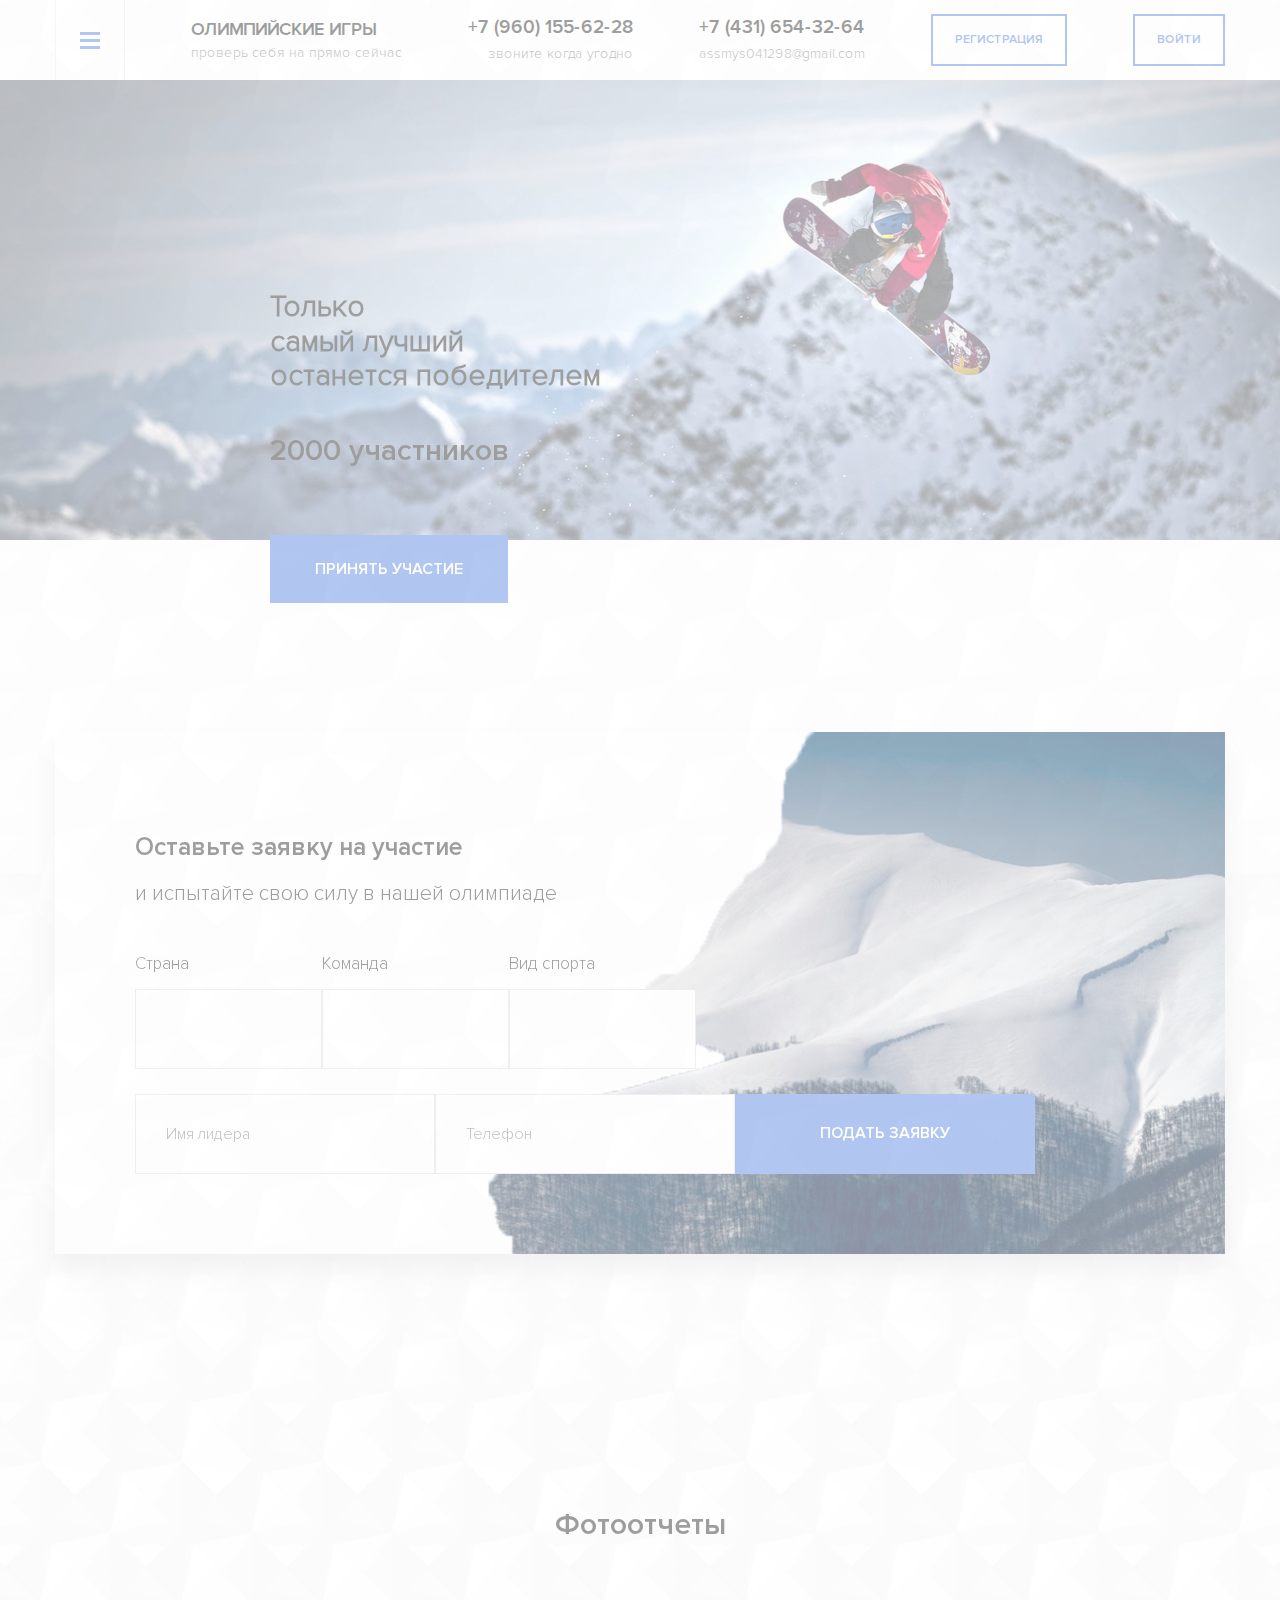
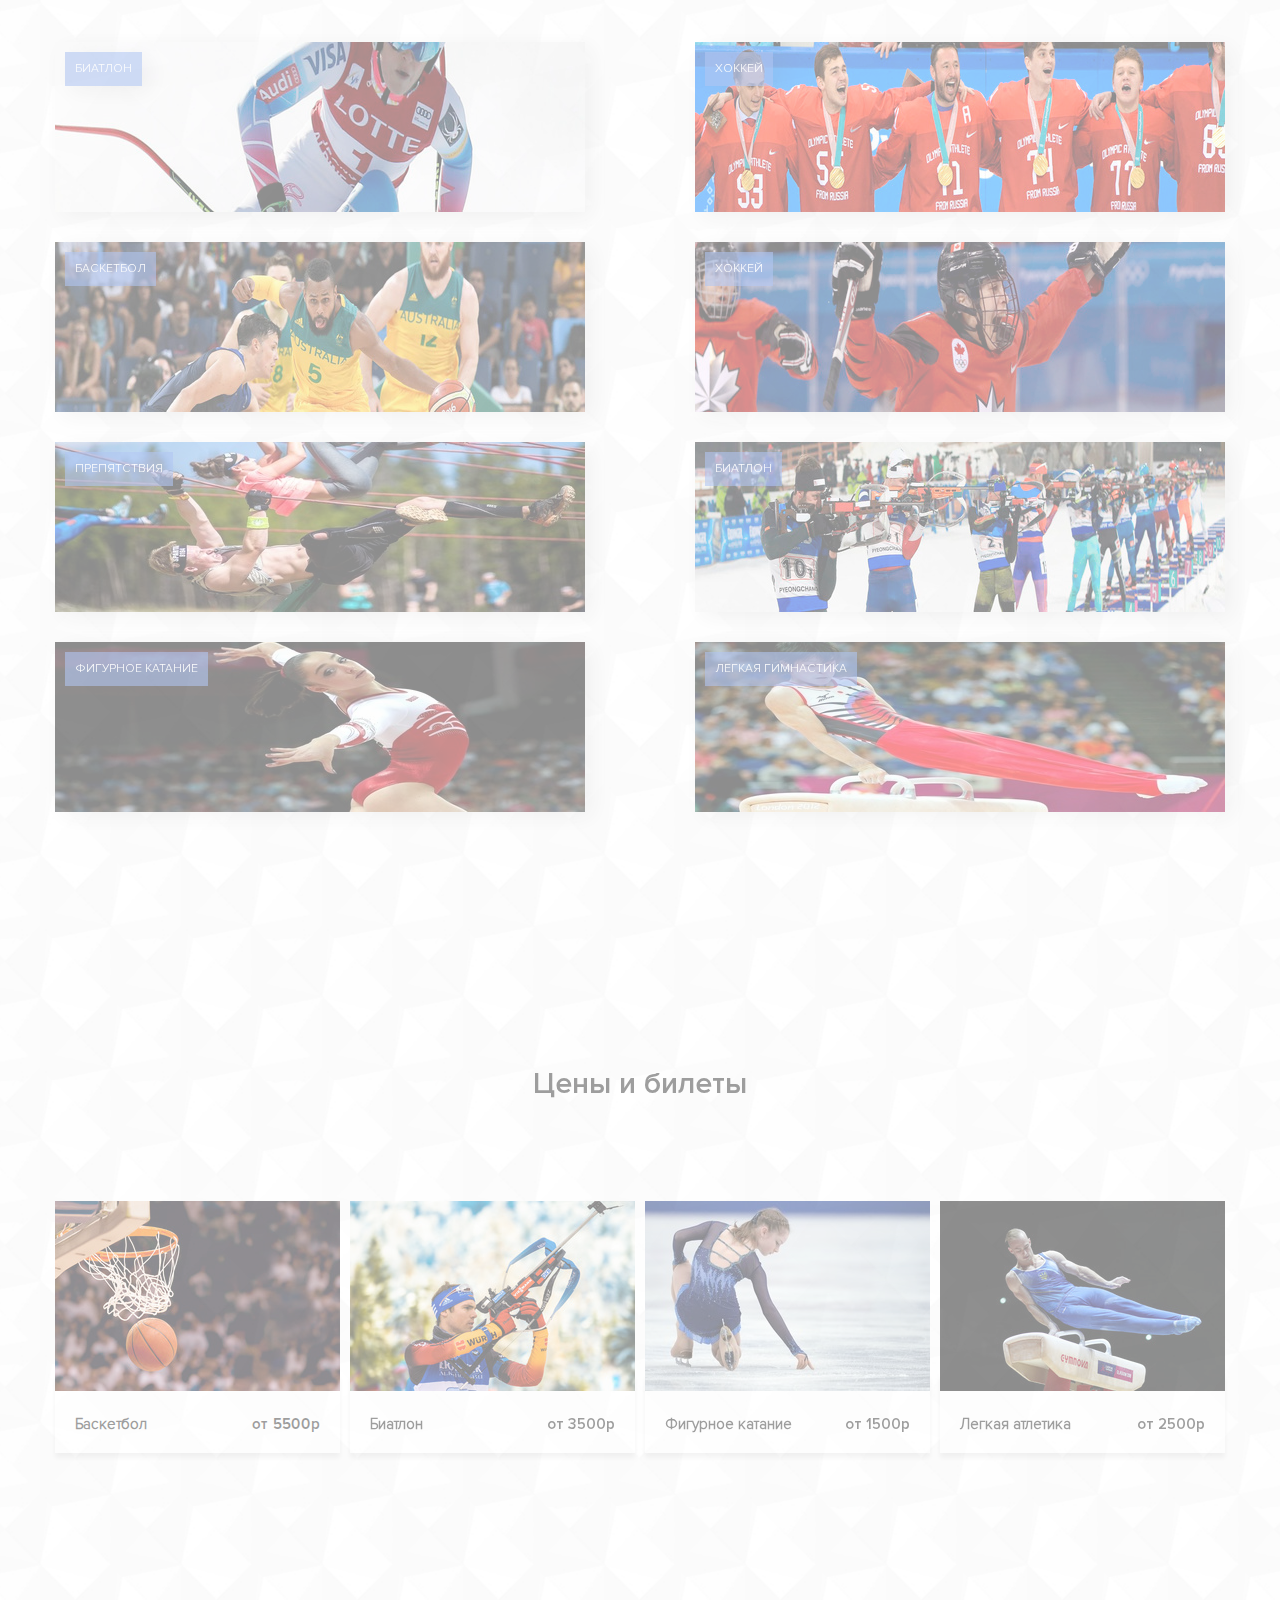
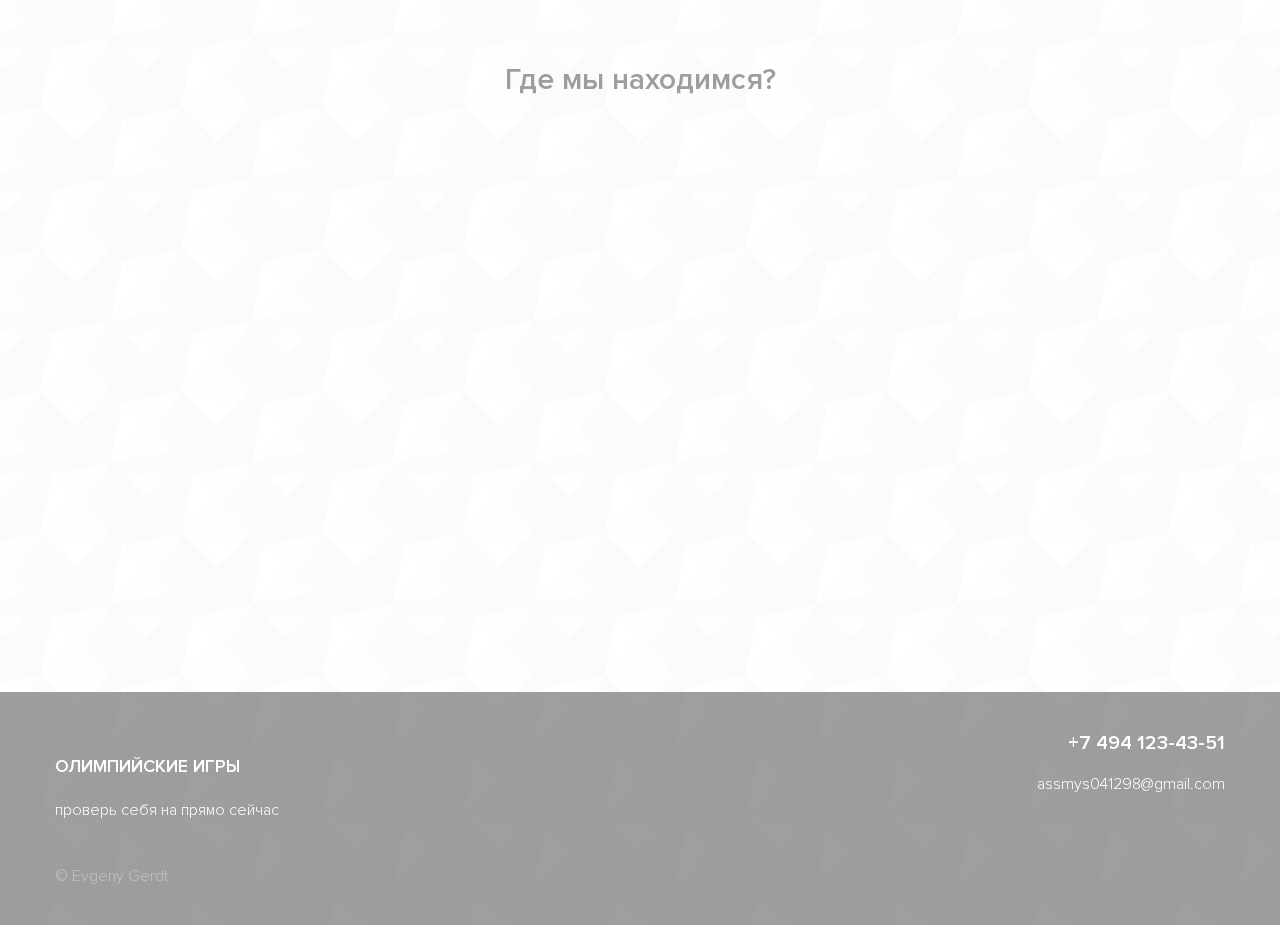
<file: index.html>
<!DOCTYPE html>
<html lang="ru">
<head>
	<meta charset="UTF-8">
	<meta name="viewport" content="width=device-width, initial-scale=1.0">
	<meta http-equiv="X-UA-Compatible" content="ie=edge">
	<link rel="stylesheet" href="css/normalize.css">
	<link rel="stylesheet" href="css/style.css">
	<style>
		a {
			text-decoration: none;
			color: #507fe1;
		}
	</style>
	<title>Олимпиада</title>
</head>
<body cz-shortcut-listen="true">
	<header class="header">
		<div class="menu ">
			<div class="container">
				<nav class="menu__nav">
					<a href="index.html" class="menu__link">Главная</a>
					<a href="#" class="menu__link" id="scroll_down_tickets">Купить билеты</a>
					<a href="#" class="menu__link" id="scroll_down_photos">Фотоотчеты</a>
					<a href="statistics.html" class="menu__link">Статистика</a>
					<a href="#" class="menu__link" id="scroll_down_about">О нас</a>
				</nav>
			</div>
			<!-- /.container -->
		</div>
		<div class="navbar">
			<!-- /.menu -->
			<div class="container">
				<div class="navbar-wrap">
					<button class="menu-button navbar__menu-button">
						<span class="menu-button__line"></span>
						<span class="menu-button__line"></span>
						<span class="menu-button__line"></span>
					</button>
					<div class="logo navbar__logo">
						<strong class="logo__text">Олимпийские игры</strong>
						<span class="logo__description">проверь себя на прямо сейчас</span>
					</div>
					<div class="navbar__mobile">
						<a class="navbar__phone" href="tel:+79601556228">+7 (960) 155-62-28</a>
						<span class="navbar__dates navbar__small-text">звоните когда угодно</span>
					</div>
					<div class="navbar__landline">
						<a class="navbar__phone" href="tel:+74316543264">+7 (431) 654-32-64</a>
						<a class="navbar__email navbar__small-text" href="mailto:assmys041298@gmail.com">assmys041298@gmail.com</a>
					</div>
					<button class="button-o navbar__button"><a class="page-load" href="register.html">Регистрация</a></button>
					<button class="button-o navbar__button"><a class="page-load" href="login.html">Войти</a></button>
				</div>
				<!-- /.navbar-wrap -->
			</div>
		</div>
		<!-- /.navbar -->
		<div class="hero">
			<div class="container">
				<h1 class="hero__title">
					Только <br> самый лучший <br> останется победителем
				</h1>
				<h2 class="hero__subtitle">2000 участников</h2>
				<button class="button hero__button" id="enjoy_button">Принять участие</button>
			</div>
			<!-- /.container -->
		</div>
		<!-- /.hero -->
	</header>
	<!-- /.header -->
	<main>
		<section class="enjoy bg-secondary">
			<div class="container">
				<div class="enjoy__block enjoy-block">
					<h2 class="enjoy__title">
						Оставьте заявку на участие
					</h2>
					<span class="enjoy__subtitle">и испытайте свою силу в нашей олимпиаде</span>
					<form action="#" class="form enjoy__form">
						<div class="form__row">
							<div class="form_group">
								<label for="" class="form__label">Страна</label>
								<input type="text" class="input form__input">
							</div>
							<div class="form_group">
								<label for="" class="form__label">Команда</label>
								<input type="text" class="input form__input">
							</div>
							<div class="form_group">
								<label for="" class="form__label">Вид спорта</label>
								<input type="text" class="input form__input">
							</div>
						</div>
						<div class="form__row">
							<div class="form__group">
								<input type="leadname" class="form__input input" placeholder="Имя лидера">
							</div>
							<div class="form__group">
								<input type="tel" class="form__input input" placeholder="Телефон">
							</div>
							<div class="form__group">
								<input type="submit" class="button form__button" value="Подать заявку">
							</div>
						</div>
					</form>
				</div>
				<!-- /.enjoy__block enjoy-block -->
			</div>
			<!-- /.container -->
		</section>
		<!-- /.enjoy -->
		<section class="section photos">
			<div class="container">
				<h2 class="section-title section__title">Фотоотчеты</h2>
				<div class="photos-block">
					<div class="photos-card photos__card">
						<img class="photos-card photos__card__image" src="img/photos/catalog-image-1.jpg" alt="">
						<span class="photos-card photos__card__tag">Биатлон</span> 
						<!-- /.photos-card photos__card__tag -->
						<div class="photos-card photos__card__buttons">
							<button class="button-fitting photos-card photos__card__button">Команды</button> 
							<!-- /.button-fitting photos-card photos__card__button -->
							<button class="button-add photos-card photos__card__button">Статистика</button> 
							<!-- /.add --></div>
						<!-- /.photos-card photos__card__buttons -->
					</div>
					<!-- /.photos-card photos__card -->
					<div class="photos-card photos__card">
						<img class="photos-card photos__card__image" src="img/photos/catalog-image-2.jpg" alt="">
						<span class="photos-card photos__card__tag">Хоккей</span> 
						<!-- /.photos-card photos__card__tag -->
						<div class="photos-card photos__card__buttons">
							<button class="button-fitting photos-card photos__card__button">Команды</button>
							 <!-- /.button-fitting photos-card photos__card__button -->
							<button class="button-add photos-card photos__card__button">Статистика</button> 
							<!-- /.add -->
						</div>
						<!-- /.photos-card photos__card__buttons -->
					</div>
					<!-- /.photos-card photos__card -->
					<div class="photos-card photos__card">
						<img class="photos-card photos__card__image" src="img/photos/catalog-image-3.jpg" alt="">
						<span class="photos-card photos__card__tag">Баскетбол</span> 
						<!-- /.photos-card photos__card__tag -->
						<div class="photos-card photos__card__buttons">
							<button class="button-fitting photos-card photos__card__button">Команды</button> 
							<!-- /.button-fitting photos-card photos__card__button -->
							<button class="button-add photos-card photos__card__button">Статистика</button> 
							<!-- /.add -->
						</div>
						<!-- /.photos-card photos__card__buttons -->
					</div>
					<!-- /.photos-card photos__card -->
					<div class="photos-card photos__card">
						<img class="photos-card photos__card__image" src="img/photos/catalog-image-4.jpg" alt="">
						<span class="photos-card photos__card__tag">Хоккей</span> 
						<!-- /.photos-card photos__card__tag -->
						<div class="photos-card photos__card__buttons">
							<button class="button-fitting photos-card photos__card__button">Команды</button> 
							<!-- /.button-fitting photos-card photos__card__button -->
							<button class="button-add photos-card photos__card__button">Статистика</button> 
							<!-- /.add -->
						</div>
						<!-- /.photos-card photos__card__buttons -->
					</div>
					<!-- /.photos-card photos__card -->
					<div class="photos-card photos__card">
						<img class="photos-card photos__card__image" src="img/photos/catalog-image-5.jpg" alt="">
						<span class="photos-card photos__card__tag">Препятствия</span> 
						<!-- /.photos-card photos__card__tag -->
						<div class="photos-card photos__card__buttons">
							<button class="button-fitting photos-card photos__card__button">Команды</button> 
							<!-- /.button-fitting photos-card photos__card__button -->
							<button class="button-add photos-card photos__card__button">Статистика</button> 
							<!-- /.add -->
						</div>
						<!-- /.photos-card photos__card__buttons -->
					</div>
					<!-- /.photos-card photos__card -->
					<div class="photos-card photos__card">
						<img class="photos-card photos__card__image" src="img/photos/catalog-image-6.jpg" alt="">
						<span class="photos-card photos__card__tag">Биатлон</span>
						 <!-- /.photos-card photos__card__tag -->
						<div class="photos-card photos__card__buttons">
							<button class="button-fitting photos-card photos__card__button">Команды</button>
							 <!-- /.button-fitting photos-card photos__card__button -->
							<button class="button-add photos-card photos__card__button">Статистика</button>
							 <!-- /.add -->
						</div>
						<!-- /.photos-card photos__card__buttons -->
					</div>
					<!-- /.photos-card photos__card -->
					<div class="photos-card photos__card">
						<img class="photos-card photos__card__image" src="img/photos/catalog-image-7.jpg" alt="">
						<span class="photos-card photos__card__tag">Фигурное катание</span> 
						<!-- /.photos-card photos__card__tag -->
						<div class="photos-card photos__card__buttons">
							<button class="button-fitting photos-card photos__card__button">Команды</button> 
							<!-- /.button-fitting photos-card photos__card__button -->
							<button class="button-add photos-card photos__card__button">Статистика</button> 
							<!-- /.add -->
						</div>
						<!-- /.photos-card photos__card__buttons -->
					</div>
					<!-- /.photos-card photos__card -->
					<div class="photos-card photos__card">
						<img class="photos-card photos__card__image" src="img/photos/catalog-image-8.jpg" alt="">
						<span class="photos-card photos__card__tag">Легкая гимнастика</span> 
						<!-- /.photos-card photos__card__tag -->
						<div class="photos-card photos__card__buttons">
							<button class="button-fitting photos-card photos__card__button">Команды</button> 
							<!-- /.button-fitting photos-card photos__card__button -->
							<button class="button-add photos-card photos__card__button">Статистика</button> 
							<!-- /.add -->
						</div>
						<!-- /.photos-card photos__card__buttons -->
					</div>
					<!-- /.photos-card photos__card -->
				</div>
				<!-- /.photos-block -->
			</div>
		</section>

		<section class="section price">
			<div class="container">
				<h2 class="section-title section__title">Цены и билеты</h2>
				<div class="price-block">
					<div class="price-card price-block__card">
						<div class="price-card__image"><img src="img/price/price-1.jpg" alt=""></div>
						<!-- /.price-card__image -->
						<div class="price-card__text">
							<div class="price-card__pricetag">
								<h4 class="price-card__title">Баскетбол</h4>
								<!-- /.price-card__title -->
								<span class="price-card__cost">от 5500р</span>
								<!-- /.price-card__cost -->
							</div>
							<!-- /.price-card__pricetag -->
							<div class="price-card__button"><button class="button">Купить билет</button> <!-- /.button --></div>
							<!-- /.price-card__button -->
						</div>
						<!-- /.price-card__text -->
					</div>
					<!-- /.price-card -->
					<div class="price-card price-block__card">
						<div class="price-card__image"><img src="img/price/price-2.jpg" alt=""></div>
						<!-- /.price-card__image -->
						<div class="price-card__text">
							<div class="price-card__pricetag">
								<h4 class="price-card__title">Биатлон</h4>
								<!-- /.price-card__title -->
								<span class="price-card__cost">от 3500р</span>
								<!-- /.price-card__cost -->
							</div>
							<!-- /.price-card__pricetag -->
							<div class="price-card__button"><button class="button">Купить билет</button> <!-- /.button --></div>
							<!-- /.price-card__button -->
						</div>
						<!-- /.price-card__text -->
					</div>
					<!-- /.price-card -->
					<div class="price-card price-block__card">
						<div class="price-card__image"><img src="img/price/price-3.jpg" alt=""></div>
						<!-- /.price-card__image -->
						<div class="price-card__text">
							<div class="price-card__pricetag">
								<h4 class="price-card__title">Фигурное катание</h4>
								<!-- /.price-card__title -->
								<span class="price-card__cost">от 1500р</span>
								<!-- /.price-card__cost -->
							</div>
							<!-- /.price-card__pricetag -->
							<div class="price-card__button"><button class="button">Купить билет</button> <!-- /.button --></div>
							<!-- /.price-card__button -->
						</div>
						<!-- /.price-card__text -->
					</div>
					<!-- /.price-card -->
					<div class="price-card price-block__card">
						<div class="price-card__image"><img src="img/price/price-4.jpg" alt=""></div>
						<!-- /.price-card__image -->
						<div class="price-card__text">
							<div class="price-card__pricetag">
								<h4 class="price-card__title">Легкая атлетика</h4>
								<!-- /.price-card__title -->
								<span class="price-card__cost">от 2500р</span>
								<!-- /.price-card__cost -->
							</div>
							<!-- /.price-card__pricetag -->
							<div class="price-card__button"><button class="button">Купить билет</button> <!-- /.button --></div>
							<!-- /.price-card__button -->
						</div>
						<!-- /.price-card__text -->
					</div>
					<!-- /.price-card -->
				</div>
				<!-- /.price-block -->
			</div>
		</section>
		<section class="section contacts">
			<div class="container">
				<div class="h2 section-title section__titlemap">Где мы находимся?</div>
			</div>
		</section>
		<div class="map" id="map">
			<iframe
				src="https://yandex.ru/map-widget/v1/?um=constructor%3A7cd4b4e5887216618803cfd859da5c616f81bc4d39baf946f4df452a903c08de&amp;source=constructor"
				width="100%" height="410" frameborder="0"></iframe>
		</div>
	</main>	
	<footer class="footer">
		<div class="container">
			<div class="footer-block">
				<div class="footer__description">
					<h4 class="footer__title">Олимпийские игры</h4>
					<span class="footer__subtitle">проверь себя на прямо сейчас</span>
					<span class="footer__copy">© Evgeny Gerdt</span>
				</div>
				<!-- /.footer__description -->
				<div class="footer__pay-info"></div>
				<!-- /.footer__pay-info -->
				<div class="footer__contacts">
					<a href="#" class="footer__phone">+7 494 123-43-51</a>
					<a href="assmys041298@gmail.com" class="footer__mail">assmys041298@gmail.com</a>
				</div>
				<!-- /.footer__contacts -->
			</div>
			<!-- /.footer-block -->
		</div>
		<!-- /.container -->
	</footer>
	<!-- /.footer -->
	<!-- Подключение виджета обратной связи через соцсети -->
	<script src="http://code.jquery.com/jquery-2.2.4.min.js"></script>
	<script type="text/javascript" src="https://spikmi.com/Widget?Id=471"></script>
	<script>
		$(window).load(function(){
			$('.menu-button').on('click',function(){
				$('.menu').toggleClass('menu_active');	
			});
		});
	</script>
	<script src="js/tickets_dropdown.js"></script>
	<script src="js/photos_dropdown.js"></script>
	<script src="js/about_dropdown.js"></script>
	<script src="js/enjoy_dropdown.js"></script>
	<script src="js/smooth-transition.js"></script>
</body>
</html>
</file>
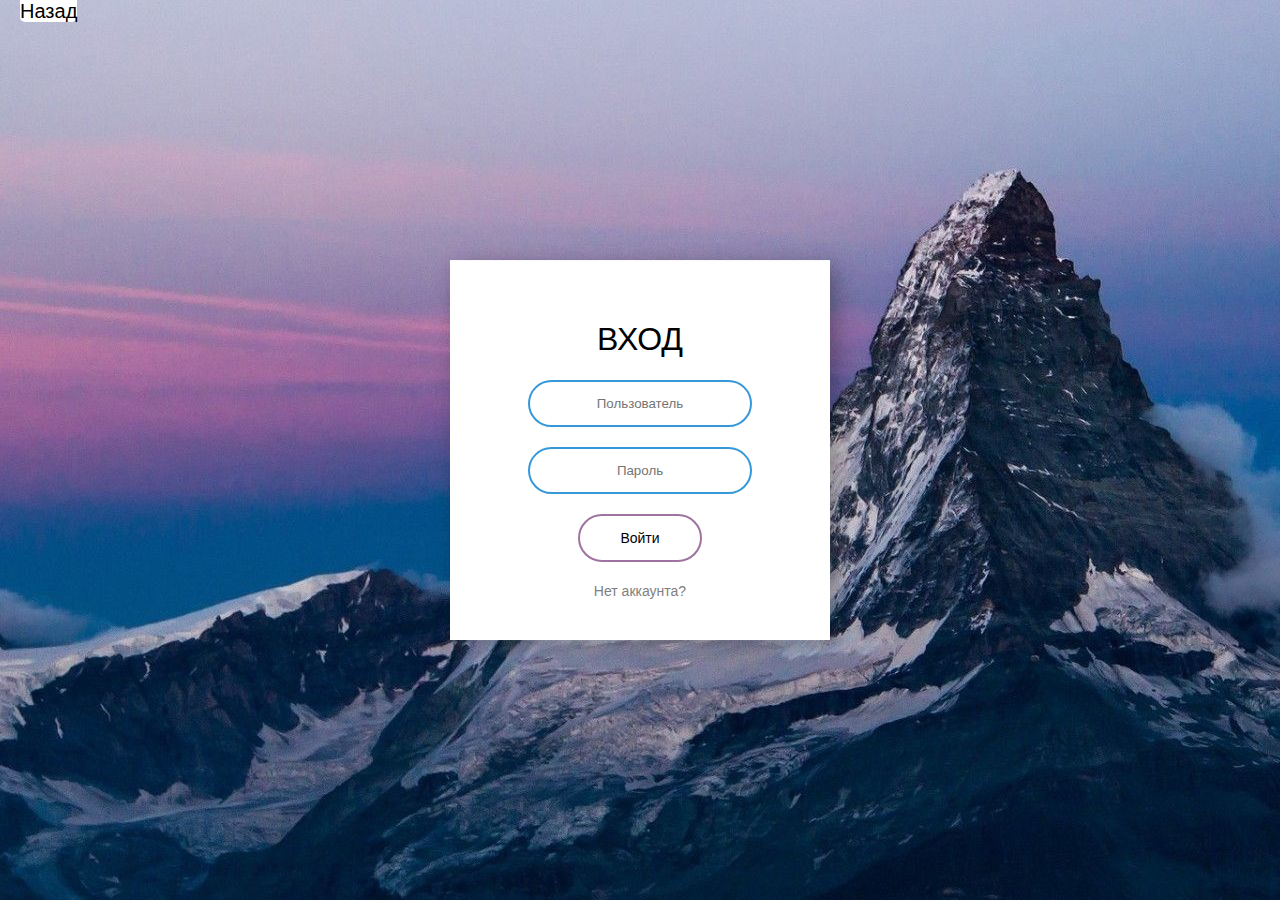
<file: login.html>
<!DOCTYPE html>
<html lang="ru">
<head>
	<meta charset="UTF-8">
	<meta name="viewport" content="width=device-width, initial-scale=1.0">
	<meta http-equiv="X-UA-Compatible" content="ie=edge">
	<link rel="stylesheet" href="/css/login_style.css">
	<title>Вход</title>
</head>
<body>
	<a id="back" href="index.html">Назад</a>
	<form action="index.html" class="box" method="post">
		<h1>Вход</h1>
		<input type="text" name="" placeholder="Пользователь">
		<input type="password" name="" placeholder="Пароль">
		<input type="submit" name="" value="Войти">
		<a href="register.html" value="">Нет аккаунта?</a>
	</form>
<script type="text/javascript" src="https://spikmi.com/Widget?Id=471"></script>
<script src="js/smooth-transition.js"></script>
</body>
</html>
</file>
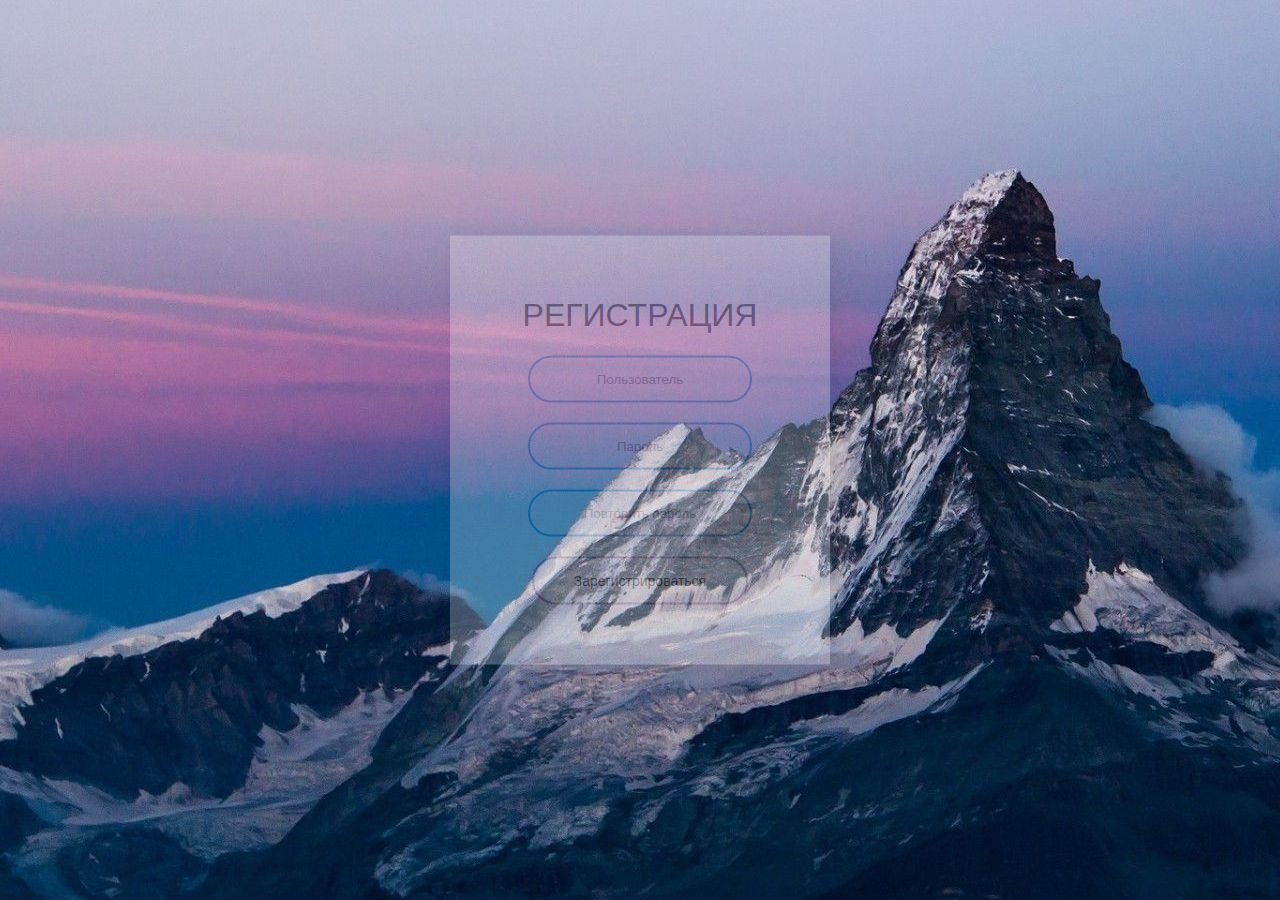
<file: register.html>
<!DOCTYPE html>
<html lang="ru">
<head>
	<meta charset="UTF-8">
	<meta name="viewport" content="width=device-width, initial-scale=1.0">
	<meta http-equiv="X-UA-Compatible" content="ie=edge">
	<link rel="stylesheet" href="css/register-style.css">
	<title>Регистрация</title>
</head>
<body>
	<form action="login.html" class="register-box">
		<h1>Регистрация</h1>
		<input type="text" name="" placeholder="Пользователь">
		<input type="password" name="" placeholder="Пароль">
		<input type="password" name="" placeholder="Повторить пароль">
		<input type="submit" name="" value="Зарегистрироваться">
	</form>
<script src="http://code.jquery.com/jquery-2.2.4.min.js"></script>
<script type="text/javascript" src="https://spikmi.com/Widget?Id=471"></script>
<script src="js/smooth-transition.js"></script>
</body>
</html>
</file>
<file: css/style.css>
* {
  -webkit-box-sizing: border-box;
          box-sizing: border-box;
}

.container {
  max-width: 1170px;
  margin: auto;
}

@media (max-width: 1199px) {
  .container {
    max-width: 960px;
  }
}

@media (max-width: 991px) {
  .container {
    max-width: 750px;
  }
}

@media (max-width: 768px) {
  .container {
    max-width: 100%;
    padding: 0 20px;
  }
}

@font-face {
  font-family: 'Proxima Nova Semibold';
  src: url("../fonts/ProximaNova-Semibold.eot");
  src: url("../fonts/ProximaNova-Semibold.eot?#iefix") format("embedded-opentype"), url("../fonts/ProximaNova-Semibold.woff") format("woff"), url("../fonts/ProximaNova-Semibold.ttf") format("truetype");
  font-weight: normal;
  font-style: normal;
}

@font-face {
  font-family: 'Proxima Nova Light';
  src: url("../fonts/ProximaNova-Light.eot");
  src: url("../fonts/ProximaNova-Light.eot?#iefix") format("embedded-opentype"), url("../fonts/ProximaNova-Light.woff") format("woff"), url("../fonts/ProximaNova-Light.ttf") format("truetype");
  font-weight: normal;
  font-style: normal;
}

body {
  font-family: 'Proxima Nova Light', sans-serif;
  color: #262626;
  background: #fff url("/img/background73.jpg") repeat center;
}

.section {
  padding: 100px 0;
}

.section-title {
  font-size: 30px;
  font-family: 'Proxima Nova Semibold', sans-serif;
  text-align: center;
}

.section__title {
  margin-bottom: 100px;
}

.button-o {
  background-color: white;
  border: 2px solid #507fe1;
  padding: 17px 22px;
  font-size: 12px;
  text-transform: uppercase;
  color: #507fe1;
  font-family: 'Proxima Nova Semibold', sans-serif;
}

.input {
  height: 80px;
  padding-left: 30px;
  border: 1px solid #dddddd;
}

.bg-secondary {
  background: #ffffff;
}

.button {
  border: none;
  text-transform: uppercase;
  padding: 25px 45px;
  background-color: #507fe1;
  color: #ffffff;
  font-family: 'Proxima Nova Semibold', sans-serif;
}

.button:hover {
  cursor: pointer;
}

.button-fitting {
  color: #507fe1;
  background: #fff;
}

.button-add {
  background: #507fe1;
  color: #ffffff;
}

@media (max-width: 576) {
  .button-o {
    font-size: 10px;
  }
}

iframe {
  margin-bottom: 80px;
}

.navbar {
  position: fixed;
  left: 0;
  top: 0;
  width: 100%;
  background-color: #fff;
  z-index: 99;
}

.navbar-wrap {
  display: -webkit-box;
  display: -ms-flexbox;
  display: flex;
  -webkit-box-pack: justify;
      -ms-flex-pack: justify;
          justify-content: space-between;
  -webkit-box-align: center;
      -ms-flex-align: center;
          align-items: center;
}

.navbar__mobile, .navbar__landline {
  text-align: right;
}

.navbar__phone {
  display: block;
  margin-bottom: 5px;
  font-size: 19px;
  font-family: 'Proxima Nova Semibold', sans-serif;
  text-decoration: none;
  color: #262626;
}

.navbar__small-text {
  font-size: 14px;
  color: #7b7b79;
  text-decoration: none;
}

.menu {
  position: fixed;
  z-index: 0;
  top: 80px;
  left: 0;
  width: 100%;
  padding: 16px 0;
  background-color: #507fe1;
  color: #ffffff;
  -webkit-transition: 0.2s;
  transition: 0.2s;
  -webkit-transform: translateY(-200%);
          transform: translateY(-200%);
}

.menu_active {
  -webkit-transform: translateY(0);
          transform: translateY(0);
  opacity: 1;
}

.menu__nav {
  display: -webkit-box;
  display: -ms-flexbox;
  display: flex;
  -webkit-box-align: center;
      -ms-flex-align: center;
          align-items: center;
  -ms-flex-pack: distribute;
      justify-content: space-around;
}

.menu__link {
  text-decoration: none;
  font-size: 17px;
  text-transform: uppercase;
  color: #ffffff;
}

.menu-button {
  display: -webkit-box;
  display: -ms-flexbox;
  display: flex;
  -webkit-box-align: center;
      -ms-flex-align: center;
          align-items: center;
  -webkit-box-orient: vertical;
  -webkit-box-direction: normal;
      -ms-flex-direction: column;
          flex-direction: column;
  -webkit-box-pack: center;
      -ms-flex-pack: center;
          justify-content: center;
  background-color: transparent;
  border: none;
  border-right: 1px solid rgba(81, 11, 186, 0.1);
  border-left: 1px solid rgba(81, 11, 186, 0.1);
  height: 80px;
  width: 70px;
}

.menu-button:hover {
  cursor: pointer;
}

.menu-button:focus {
  outline: none;
}

.menu-button__line {
  display: block;
  width: 20px;
  height: 3px;
  background-color: #507fe1;
  margin: 2px 0;
}

.logo__text {
  display: block;
  margin-bottom: 5px;
  font-size: 18px;
  text-transform: uppercase;
  font-family: 'Proxima Nova Semibold', sans-serif;
}

.logo__description {
  display: block;
  font-size: 14px;
  color: #7b7b79;
}

@media (max-width: 991px) {
  .navbar__mobile, .navbar__landline {
    display: none;
  }
}

@media (max-width: 576px) {
  .logo {
    display: none;
  }
  .menu {
    top: 60px;
  }
  .menu-button {
    height: 60px;
  }
  .menu__nav {
    -webkit-box-orient: vertical;
    -webkit-box-direction: normal;
        -ms-flex-direction: column;
            flex-direction: column;
    -webkit-box-pack: justify;
        -ms-flex-pack: justify;
            justify-content: space-between;
  }
  .menu__link {
    margin-bottom: 20px;
  }
}

.hero {
  background: #ffffff url("../img/hero/B2.jpg") no-repeat center top 80px;
  background-size: contain;
  padding-top: 180px;
  padding: 270px;
}

.hero__title {
  font-size: 30px;
  margin-bottom: 40px;
}

.hero__subtitle {
  display: block;
  margin-bottom: 67px;
  font-size: 30px;
  font-family: 'Proxima Nova Semibold', sans-serif;
}

@media (max-width: 991px) {
  .hero {
    background-size: cover;
    background-position: top right 30%;
  }
}

.enjoy {
  padding: 129px 0;
  background: #fff url("/img/background73.jpg");
}

.enjoy-block {
  background: #fff url("../img/offer/block-bg.png") no-repeat center right;
  background-size: 1900px;
  -webkit-box-shadow: 0 15px 25px rgba(0, 0, 0, 0.1);
          box-shadow: 0 15px 25px rgba(0, 0, 0, 0.1);
  padding: 80px;
  margin-top: -270px;
}

.enjoy__title {
  font-size: 25px;
  font-family: 'Proxima Nova Semibold', sans-serif;
  margin-bottom: 20px;
}

.enjoy__subtitle {
  display: block;
  font-size: 21px;
  margin-bottom: 48px;
}

.form__row {
  display: -webkit-box;
  display: -ms-flexbox;
  display: flex;
  -webkit-box-align: center;
      -ms-flex-align: center;
          align-items: center;
  max-width: 900px;
  margin-bottom: 25px;
}

.form__row:last-child {
  margin-bottom: 0;
}

.form__label {
  display: block;
  font-size: 17px;
  margin-bottom: 15px;
}

.form__group {
  -ms-flex-preferred-size: 33.33%;
      flex-basis: 33.33%;
}

.form__input {
  width: 100%;
  border-right-width: 0px;
}

.form__input:last-child {
  border-right-width: 1px;
}

.form__button {
  height: 80px;
  width: 100%;
}

@media (max-width: 1199px) {
  .offer-block {
    background-position: center right -100px;
  }
}

@media (max-width: 768px) {
  .offer-block {
    background: none;
    background-color: #fff;
    padding: 40px;
  }
  .offer__title {
    font-size: 18px;
  }
  .offer__subtitle {
    font-size: 16px;
  }
  .form__row {
    -webkit-box-orient: vertical;
    -webkit-box-direction: normal;
        -ms-flex-direction: column;
            flex-direction: column;
  }
  .form__group {
    -ms-flex-preferred-size: 100%;
        flex-basis: 100%;
    width: 100%;
  }
  .form__input {
    margin-bottom: 20px;
  }
}

.photos-block {
  display: -webkit-box;
  display: -ms-flexbox;
  display: flex;
  -webkit-box-pack: justify;
      -ms-flex-pack: justify;
          justify-content: space-between;
  -ms-flex-wrap: wrap;
      flex-wrap: wrap;
}

.photos-card {
  max-width: 570px;
  position: relative;
  -webkit-box-shadow: 7px 5px 21px rgba(0, 0, 0, 0.1);
          box-shadow: 7px 5px 21px rgba(0, 0, 0, 0.1);
  overflow-y: hidden;
}

.photos-card:hover .photos-card.photos__card__buttons {
  -webkit-transform: translateY(0);
          transform: translateY(0);
  opacity: 1;
}

.photos__card {
  margin-bottom: 30px;
}

.photos__card__buttons {
  display: -webkit-box;
  display: -ms-flexbox;
  display: flex;
  position: absolute;
  bottom: 0;
  right: 0;
  -webkit-transition: 0.2s;
  transition: 0.2s;
  opacity: 0;
  -webkit-transform: translateY(100%);
          transform: translateY(100%);
}

.photos__card__button {
  border: none;
  padding: 10px;
  font-size: 11px;
  text-transform: uppercase;
}

.photos__card__tag {
  position: absolute;
  top: 10px;
  left: 10px;
  font-size: 12px;
  text-transform: uppercase;
  color: #ffffff;
  background-color: rgba(80, 127, 225, 0.6);
  padding: 10px;
}

.photos__card__image {
  display: block;
}

@media (max-width: 1199px) {
  .photos-block {
    -webkit-box-pack: center;
        -ms-flex-pack: center;
            justify-content: center;
  }
  .photos-card {
    max-width: 470px;
  }
}

.price-block {
  display: -webkit-box;
  display: -ms-flexbox;
  display: flex;
  -webkit-box-pack: justify;
      -ms-flex-pack: justify;
          justify-content: space-between;
  -ms-flex-wrap: wrap;
      flex-wrap: wrap;
}

.price-block__card {
  margin-bottom: 10px;
}

.price-card {
  background: #ffffff;
  position: relative;
}

.price-card__text {
  padding: 20px;
  font-size: 15px;
}

.price-card__title {
  margin: 0;
}

.price-card__cost {
  font-family: 'Proxima Nova Semibold', sans-serif;
}

.price-card__pricetag {
  display: -webkit-box;
  display: -ms-flexbox;
  display: flex;
  -webkit-box-pack: justify;
      -ms-flex-pack: justify;
          justify-content: space-between;
}

.price-card__button {
  text-align: center;
  position: absolute;
  z-index: -1;
  bottom: 0;
  left: 0;
  -webkit-box-shadow: 0 5px 5px rgba(0, 0, 0, 0.1);
          box-shadow: 0 5px 5px rgba(0, 0, 0, 0.1);
  height: 80px;
  background-color: #ffffff;
  width: 100%;
  padding: 20px;
  padding-top: 0;
}

.price-card:hover .price-card__button {
  z-index: 99;
  bottom: -80px;
}

@media (max-width: 991px) {
  .price-block {
    -webkit-box-pack: center;
        -ms-flex-pack: center;
            justify-content: center;
  }
  .price-block__card {
    margin-left: 20px;
  }
}

.footer {
  padding: 40px 0;
  background-color: #262626;
  color: #ffffff;
}

.footer-block {
  display: -webkit-box;
  display: -ms-flexbox;
  display: flex;
  -webkit-box-pack: justify;
      -ms-flex-pack: justify;
          justify-content: space-between;
}

.footer a {
  color: #ffffff;
}

.footer__title {
  font-size: 18px;
  text-transform: uppercase;
  font-family: 'Proxima Nova Semibold', sans-serif;
}

.footer__subtitle {
  display: block;
  margin-bottom: 48px;
}

.footer__copy {
  color: #767676;
}

.footer__contacts {
  text-align: right;
}

.footer__phone {
  display: block;
  margin-bottom: 20px;
  font-size: 20px;
  font-family: 'Proxima Nova Semibold', sans-serif;
}

.footer__mail {
  display: block;
  margin-bottom: 20px;
}

@media (max-width: 768px) {
  .footer-block {
    -webkit-box-orient: vertical;
    -webkit-box-direction: normal;
        -ms-flex-direction: column;
            flex-direction: column;
    -webkit-box-align: center;
        -ms-flex-align: center;
            align-items: center;
    text-align: center;
  }
  .footer__contacts {
    margin-top: 30px;
    text-align: center;
  }
}
/*# sourceMappingURL=style.css.map */
</file>
<file: css/login_style.css>
body {
	margin: 0;
	padding: 0;
	font-family: sans-serif;
	background: #fff url('/img/login-bg.jpg') repeat top;
}

.box {
	width: 300px;
	padding: 40px;
	position: absolute;
	top: 50%;
	left: 50%;
	transform: translate(-50%, -50%);
	background: #fff;
	box-shadow: 7px 5px 21px rgba(0, 0, 0, 0.3);
	text-align: center;
}

.box h1 {
	text-transform: uppercase;
	font-weight: 500;
}

.box input[type="text"],.box input[type="password"] {
	border: 0;
	background: none;
	display: block;
	margin: 20px auto;
	text-align: center;
	border: 2px solid #3498db;
	padding: 14px 10px;
	width: 200px;
	outline: none;
	color: black;
	border-radius: 24px;
	transition: 0.25s;
}

.box input[type="text"]:focus,.box input[type="password"]:focus {
	width: 280px;
	border-color: #9E73A0;
}

.box input[type = "submit"] {
		border: 0;
		background: none;
		display: block;
		margin: 20px auto;
		text-align: center;
		font-weight: 500;
		font-size: 14px;
		border: 2px solid #9E73A0;
		padding: 14px 40px;
		outline: none;
		color: black;
		border-radius: 24px;
		transition: 0.25s;
		cursor: pointer;
}

.box input[type="submit"]:hover {
	background: #9E73A0;
	color: white;
}

a {
	text-decoration: none;
	font-family: sans-serif;
	text-align: center;
	color: grey;
	font-size: 14px;
}

a#back {
    text-align: center;
    margin: 20px;
    padding-top: 20px;
    background: white;
    border-radius: 5px;
    text-decoration: none;
    font-family: sans-serif;
    font-size: 20px;
		color: black;
		transition: 0.5s;
}

a#back:hover {
	background: #B8BCD7;
	color: white;
	font-size: 20px;
}
</file>
<file: css/register-style.css>
body {
	margin: 0;
	padding: 0;
	font-family: sans-serif;
	background: #fff url('/img/login-bg.jpg') repeat top;
}

.register-box {
	width: 300px;
	padding: 40px;
	position: absolute;
	top: 50%;
	left: 50%;
	transform: translate(-50%, -50%);
	background: #fff;
	box-shadow: 7px 5px 21px rgba(0, 0, 0, 0.3);
	text-align: center;
}

.register-box h1 {
	text-transform: uppercase;
	font-weight: 500;
}

.register-box input[type="text"],.register-box input[type="password"] {
	border: 0;
	background: none;
	display: block;
	margin: 20px auto;
	text-align: center;
	border: 2px solid #3498db;
	padding: 14px 10px;
	width: 200px;
	outline: none;
	color: black;
	border-radius: 24px;
	transition: 0.25s;
}

.register-box input[type="text"]:focus,.register-box input[type="password"]:focus {
	width: 280px;
	border-color: #9E73A0;
}

.register-box input[type="submit"] {
	border: 0;
	background: none;
	display: block;
	margin: 20px auto;
	text-align: center;
	font-weight: 500;
	font-size: 14px;
	border: 2px solid #9E73A0;
	padding: 14px 40px;
	outline: none;
	color: black;
	border-radius: 24px;
	transition: 0.25s;
	cursor: pointer;
}

.register-box input[type="submit"]:hover {
	background: #9E73A0;
	color: white;
}
</file>
